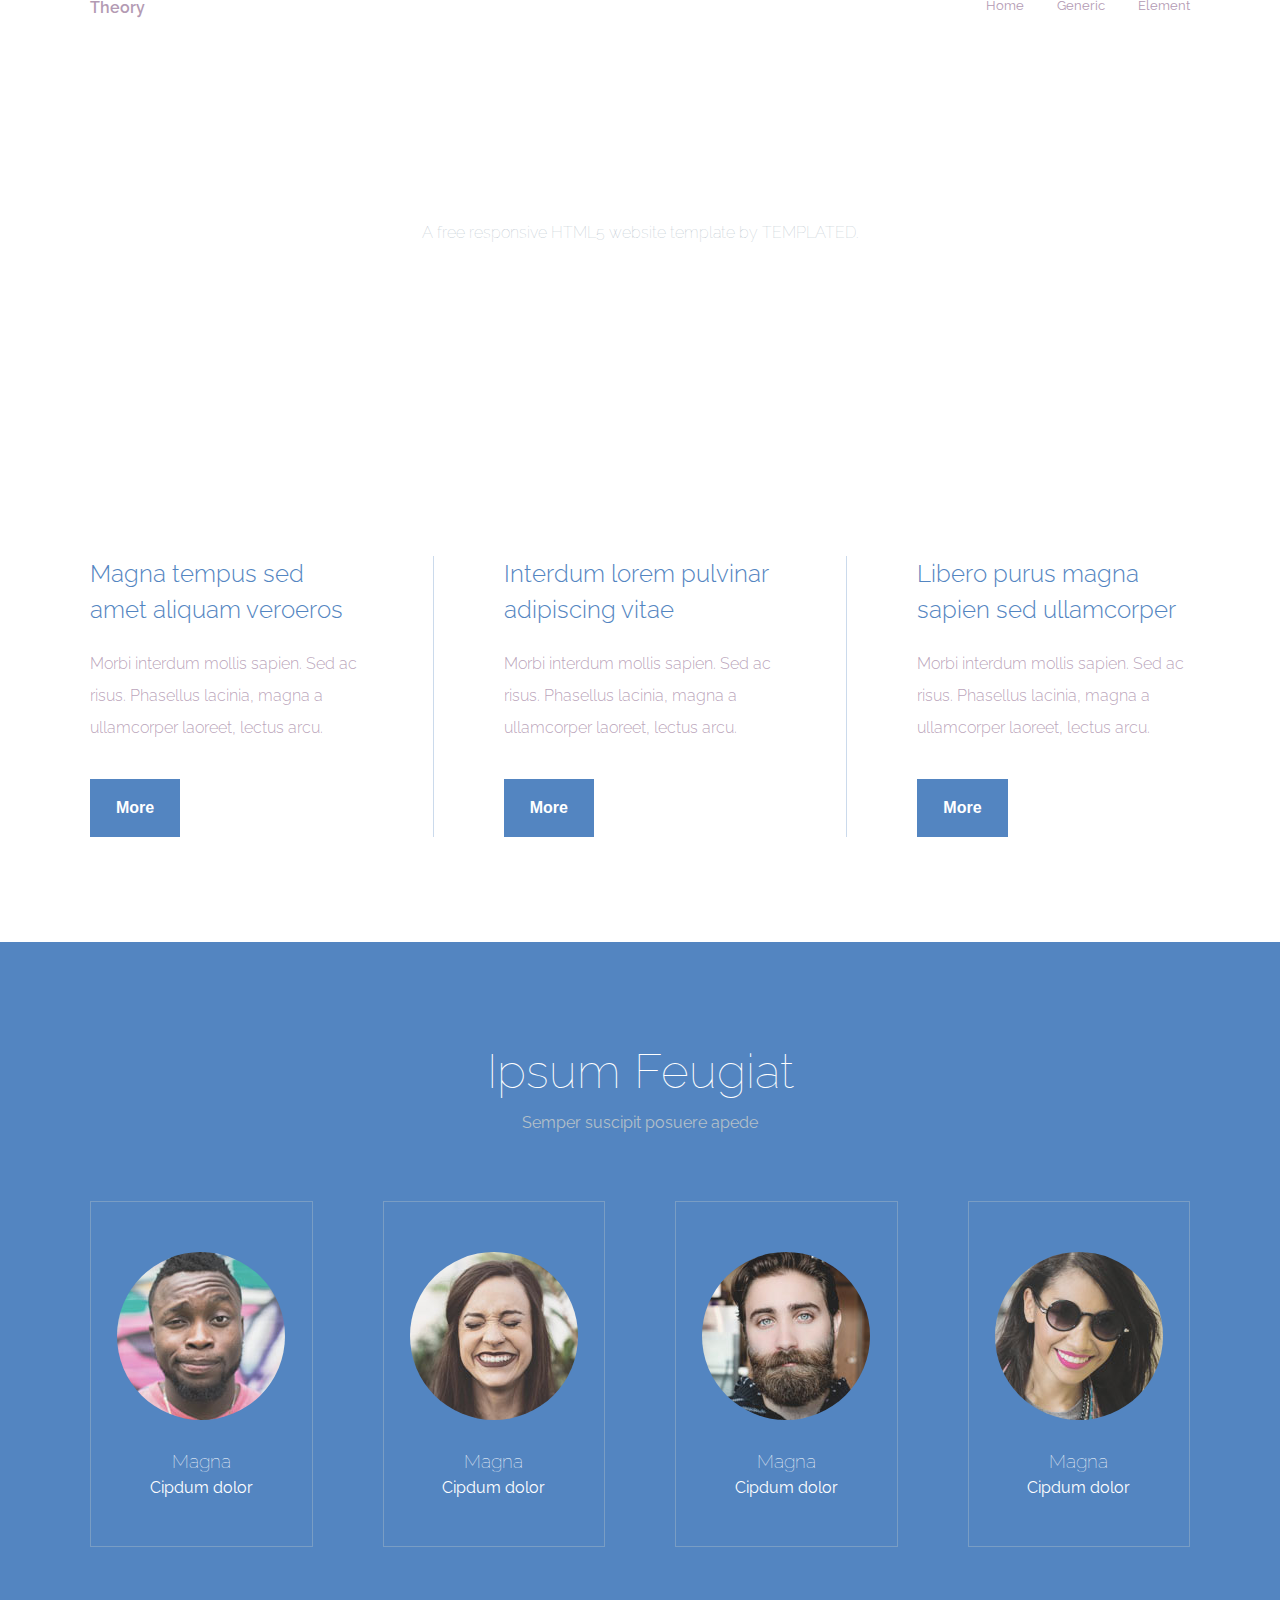
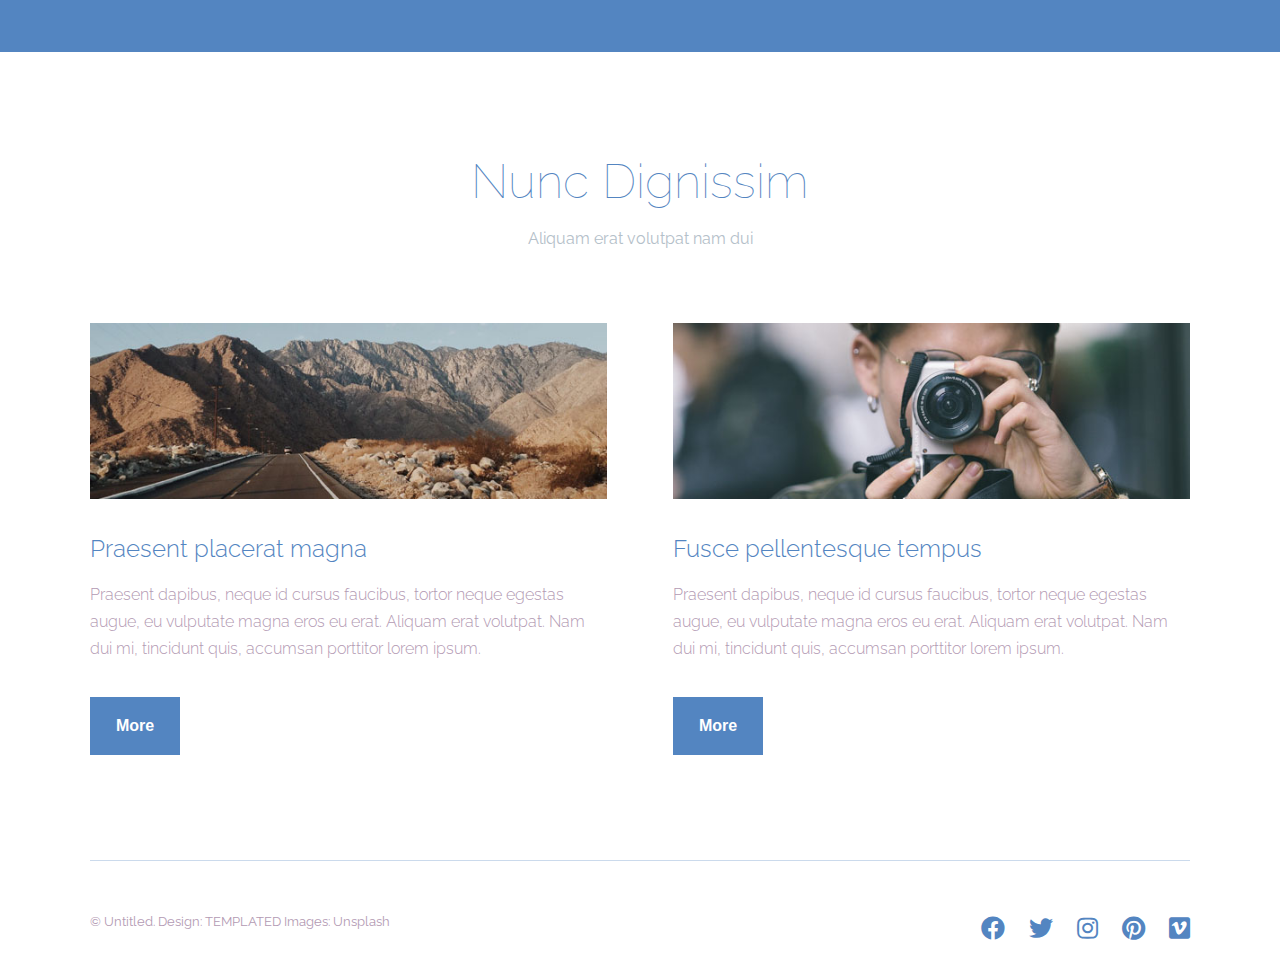
<file: index.html>
<!DOCTYPE html>
<html lang="en">

<head>
    <meta charset="UTF-8">
    <meta http-equiv="X-UA-Compatible" content="IE=edge">
    <meta name="viewport" content="width=device-width, initial-scale=1.0">
    <title>Theory</title>
    <link rel="stylesheet" href="style.css">
    <link rel="stylesheet"
        href="https://cdnjs.cloudflare.com/ajax/libs/font-awesome/5.15.2/css/all.min.css?fbclid=IwAR1hoJiKEqwWKumNZeGRyS4oRcGkkiX5-hZJ1mbbHGoUTLj3Rf1t9-_UMxg">

</head>

<body>
    <header>
        <nav class="container">
            <div class="logo">
                <a href="index.html">Theory</a>
            </div>
            <ul>
                <li><a href="index.html">Home</a></li>
                <li><a href="generic.html">Generic</a></li>
                <li><a href="element.html">Element</a></li>
            </ul>
        </nav>
        <hgroup>
            <h1>Welcome to Theory</h1>
            <h4>A free responsive HTML5 website template by <span>TEMPLATED</span>.</h4>
        </hgroup>
    </header>
    <section class="first container py">
        <article>
            <h2>Magna tempus sed amet aliquam veroeros</h2>
            <p>Morbi interdum mollis sapien. Sed ac risus. Phasellus lacinia, magna a ullamcorper laoreet, lectus arcu.
            </p>
            <button class="btn">More</button>
        </article>
        <article>
            <h2>Interdum lorem pulvinar adipiscing vitae</h2>
            <p>Morbi interdum mollis sapien. Sed ac risus. Phasellus lacinia, magna a ullamcorper laoreet, lectus arcu.
            </p>
            <button class="btn">More</button>
        </article>
        <article>
            <h2>Libero purus magna sapien sed ullamcorper</h2>
            <p>Morbi interdum mollis sapien. Sed ac risus. Phasellus lacinia, magna a ullamcorper laoreet, lectus arcu.
            </p>
            <button class="btn">More</button>
        </article>

    </section>

    <section class="team py">
        <article class="title">
            <h2>Ipsum Feugiat</h2>
            <p>Semper suscipit posuere apede</p>
        </article>
        <article class="container">
            <div class="wrap">
                <img src="images/pic03.jpg" alt="">
                <h3>Magna</h3>
                <p>Cipdum dolor</p>
            </div>
            <div class="wrap">
                <img src="images/pic04.jpg" alt="">
                <h3>Magna</h3>
                <p>Cipdum dolor</p>
            </div>
            <div class="wrap">
                <img src="images/pic05.jpg" alt="">
                <h3>Magna</h3>
                <p>Cipdum dolor</p>
            </div>
            <div class="wrap">
                <img src="images/pic06.jpg" alt="">
                <h3>Magna</h3>
                <p>Cipdum dolor</p>
            </div>
        </article>
    </section>
    <section class="blog py">
        <article class="title">
            <h2>Nunc Dignissim</h2>
            <p>Aliquam erat volutpat nam dui </p>
        </article>
        <article class="container">
            <div class="wrap">
                <img src="images/pic01.jpg" alt="">
                <h2>Praesent placerat magna</h2>
                <p>Praesent dapibus, neque id cursus faucibus, tortor neque egestas augue, eu vulputate magna eros eu
                    erat. Aliquam erat volutpat. Nam dui mi, tincidunt quis, accumsan porttitor lorem ipsum.</p>
                <button class="btn">More</button>
            </div>
            <div class="wrap">
                <img src="images/pic02.jpg" alt="">
                <h2>Fusce pellentesque tempus</h2>
                <p>Praesent dapibus, neque id cursus faucibus, tortor neque egestas augue, eu vulputate magna eros eu
                    erat. Aliquam erat volutpat. Nam dui mi, tincidunt quis, accumsan porttitor lorem ipsum.</p>
                <button class="btn">More</button>
            </div>
        </article>
    </section>
    <footer class="container">
        <p>© Untitled. Design: <a href="https://templated.co/">TEMPLATED</a> Images: <a
                href="https://unsplash.com/">Unsplash</a></p>
        <ul>
            <li><a href="https://www.facebook.com"><i class="fab fa-facebook"></i></a></li>
            <li><a href="https://www.twiter.com"><i class="fab fa-twitter"></i></a></li>
            <li><a href="https://www.instagram.com/"><i class="fab fa-instagram"></i></a></li>
            <li><a href="https://www.pinterest.com/"><i class="fab fa-pinterest"></i></a></li>
            <li><a href="https://vimeo.com/"><i class="fab fa-vimeo"></i></a></li>
        </ul>
    </footer>
</body>

</html>
</file>
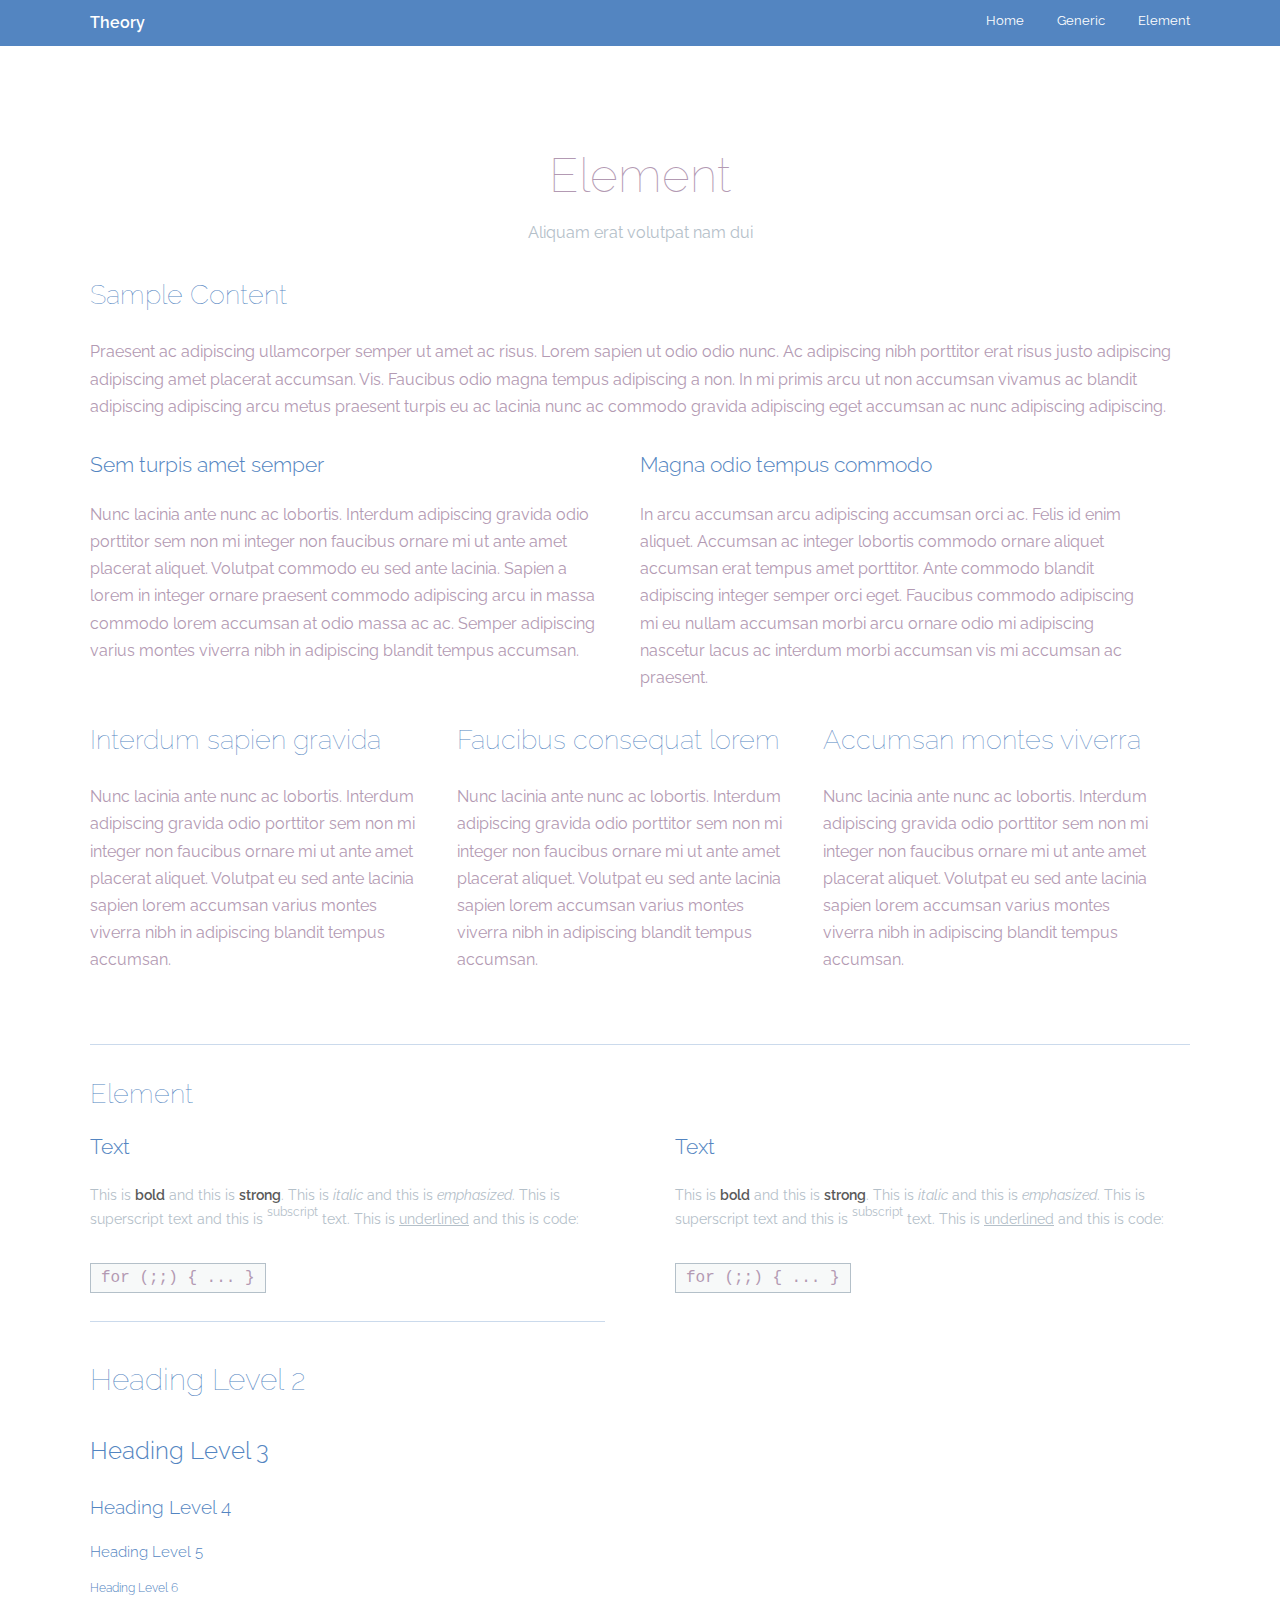
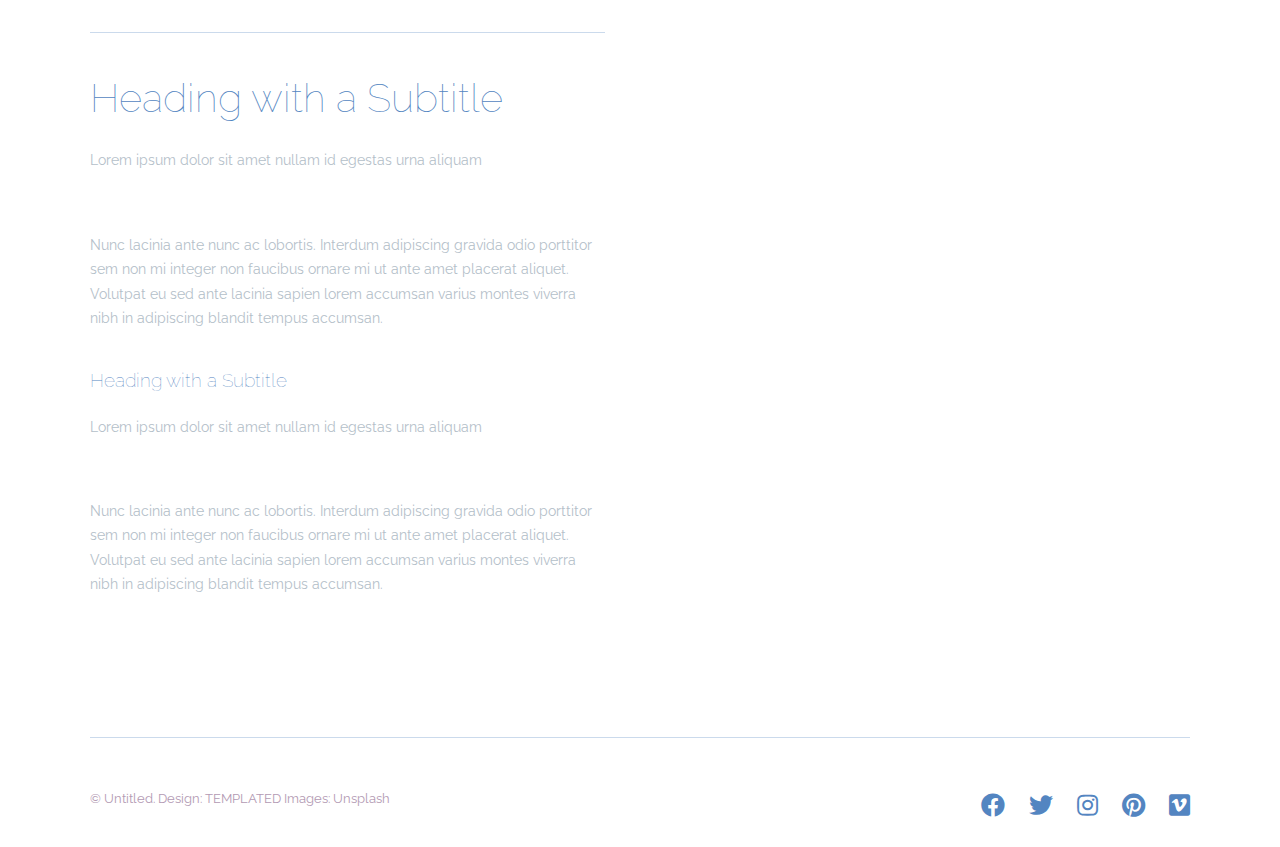
<file: element.html>
<!DOCTYPE html>
<html lang="en">

<head>
    <meta charset="UTF-8">
    <meta http-equiv="X-UA-Compatible" content="IE=edge">
    <meta name="viewport" content="width=device-width, initial-scale=1.0">
    <title>Element</title>
    <link rel="stylesheet" href="style.css">
    <link rel="stylesheet"
        href="https://cdnjs.cloudflare.com/ajax/libs/font-awesome/5.15.2/css/all.min.css?fbclid=IwAR1hoJiKEqwWKumNZeGRyS4oRcGkkiX5-hZJ1mbbHGoUTLj3Rf1t9-_UMxg">

</head>

<body>
    <header class="headerOther">
        <nav class="container">
            <div class="logo">
                <a href="index.html">Theory</a>
            </div>
            <ul>
                <li><a href="index.html">Home</a></li>
                <li><a href="generic.html">Generic</a></li>
                <li><a href="element.html">Element</a></li>
            </ul>
        </nav>
    </header>
    <main class="element container py">
        <section class="title">
            <h2>Element</h2>
            <p>Aliquam erat volutpat nam dui</p>
        </section>
        <section class="content">
            <h3>Sample Content</h3>
            <p>Praesent ac adipiscing ullamcorper semper ut amet ac risus. Lorem sapien ut odio odio nunc. Ac adipiscing
                nibh porttitor erat risus justo adipiscing adipiscing amet placerat accumsan. Vis. Faucibus odio magna
                tempus adipiscing a non. In mi primis arcu ut non accumsan vivamus ac blandit adipiscing adipiscing arcu
                metus praesent turpis eu ac lacinia nunc ac commodo gravida adipiscing eget accumsan ac nunc adipiscing
                adipiscing.</p>
        </section>
        <section class="twoColumn">
            <article>
                <h4>Sem turpis amet semper</h4>
                <p>Nunc lacinia ante nunc ac lobortis. Interdum adipiscing gravida odio porttitor sem non mi integer non
                    faucibus ornare mi ut ante amet placerat aliquet. Volutpat commodo eu sed ante lacinia. Sapien a
                    lorem in integer ornare praesent commodo adipiscing arcu in massa commodo lorem accumsan at odio
                    massa ac ac. Semper adipiscing varius montes viverra nibh in adipiscing blandit tempus accumsan.</p>
            </article>
            <article>
                <h4>Magna odio tempus commodo</h4>
                <p>In arcu accumsan arcu adipiscing accumsan orci ac. Felis id enim aliquet. Accumsan ac integer
                    lobortis commodo ornare aliquet accumsan erat tempus amet porttitor. Ante commodo blandit adipiscing
                    integer semper orci eget. Faucibus commodo adipiscing mi eu nullam accumsan morbi arcu ornare odio
                    mi adipiscing nascetur lacus ac interdum morbi accumsan vis mi accumsan ac praesent.</p>
            </article>
        </section>
        <section class="twoColumn">
            <article>
                <h3>Interdum sapien gravida</h3>
                <p>Nunc lacinia ante nunc ac lobortis. Interdum adipiscing gravida odio porttitor sem non mi integer non
                    faucibus ornare mi ut ante amet placerat aliquet. Volutpat eu sed ante lacinia sapien lorem accumsan
                    varius montes viverra nibh in adipiscing blandit tempus accumsan.</p>
            </article>
            <article>
                <h3>Faucibus consequat lorem</h3>
                <p>Nunc lacinia ante nunc ac lobortis. Interdum adipiscing gravida odio porttitor sem non mi integer non
                    faucibus ornare mi ut ante amet placerat aliquet. Volutpat eu sed ante lacinia sapien lorem accumsan
                    varius montes viverra nibh in adipiscing blandit tempus accumsan.</p>
            </article>
            <article>
                <h3>Accumsan montes viverra</h3>
                <p>Nunc lacinia ante nunc ac lobortis. Interdum adipiscing gravida odio porttitor sem non mi integer non
                    faucibus ornare mi ut ante amet placerat aliquet. Volutpat eu sed ante lacinia sapien lorem accumsan
                    varius montes viverra nibh in adipiscing blandit tempus accumsan.</p>
            </article>
        </section>
        <section class="example container">
            <hr>
            <h3>Element</h3>
            <article class="column">
                <!-- leva kolona -->
                <div>
                    <h4>Text</h4>
                    <p>This is <b>bold</b> and this is <strong>strong</strong>. This is <i>italic</i> and this is
                        <em>emphasized</em>. This is superscript text and
                        this is <sub>subscript</sub> text. This is <u>underlined</u> and this is code:
                    </p>
                    <code>for (;;) { ... }</code>
                    <hr>
                    <div class="headings">
                        <h2>Heading Level 2</h2>
                        <h3>Heading Level 3</h3>
                        <h4>Heading Level 4</h4>
                        <h5>Heading Level 5</h5>
                        <h6>Heading Level 6</h6>
                    </div>
                    <hr>
                    <hgroup>
                        <h2>Heading with a Subtitle</h2>
                        <p>Lorem ipsum dolor sit amet nullam id egestas urna aliquam</p>
                    </hgroup>
                    <p>Nunc lacinia ante nunc ac lobortis. Interdum adipiscing gravida odio porttitor sem non mi integer
                        non faucibus ornare mi ut ante amet placerat aliquet. Volutpat eu sed ante lacinia sapien lorem
                        accumsan varius montes viverra nibh in adipiscing blandit tempus accumsan.</p>
                    <hgroup>
                        <h3>Heading with a Subtitle</h3>
                        <p>Lorem ipsum dolor sit amet nullam id egestas urna aliquam</p>
                    </hgroup>
                    <p>Nunc lacinia ante nunc ac lobortis. Interdum adipiscing gravida odio porttitor sem non mi integer
                        non faucibus ornare mi ut ante amet placerat aliquet. Volutpat eu sed ante lacinia sapien lorem
                        accumsan varius montes viverra nibh in adipiscing blandit tempus accumsan.</p>
                </div>
                <!-- desna kolona -->
                <div>
                    <h4>Text</h4>
                    <p>This is <b>bold</b> and this is <strong>strong</strong>. This is <i>italic</i> and this is
                        <em>emphasized</em>. This is superscript text and
                        this is <sub>subscript</sub> text. This is <u>underlined</u> and this is code:
                    </p>
                    <code>for (;;) { ... }</code>

                </div>
            </article>
        </section>
    </main>

    <footer class="container">
        <p>© Untitled. Design: <a href="https://templated.co/">TEMPLATED</a> Images: <a
                href="https://unsplash.com/">Unsplash</a></p>
        <ul>
            <li><a href="https://www.facebook.com"><i class="fab fa-facebook"></i></a></li>
            <li><a href="https://www.twiter.com"><i class="fab fa-twitter"></i></a></li>
            <li><a href="https://www.instagram.com/"><i class="fab fa-instagram"></i></a></li>
            <li><a href="https://www.pinterest.com/"><i class="fab fa-pinterest"></i></a></li>
            <li><a href="https://vimeo.com/"><i class="fab fa-vimeo"></i></a></li>
        </ul>
    </footer>
</body>

</html>
</file>
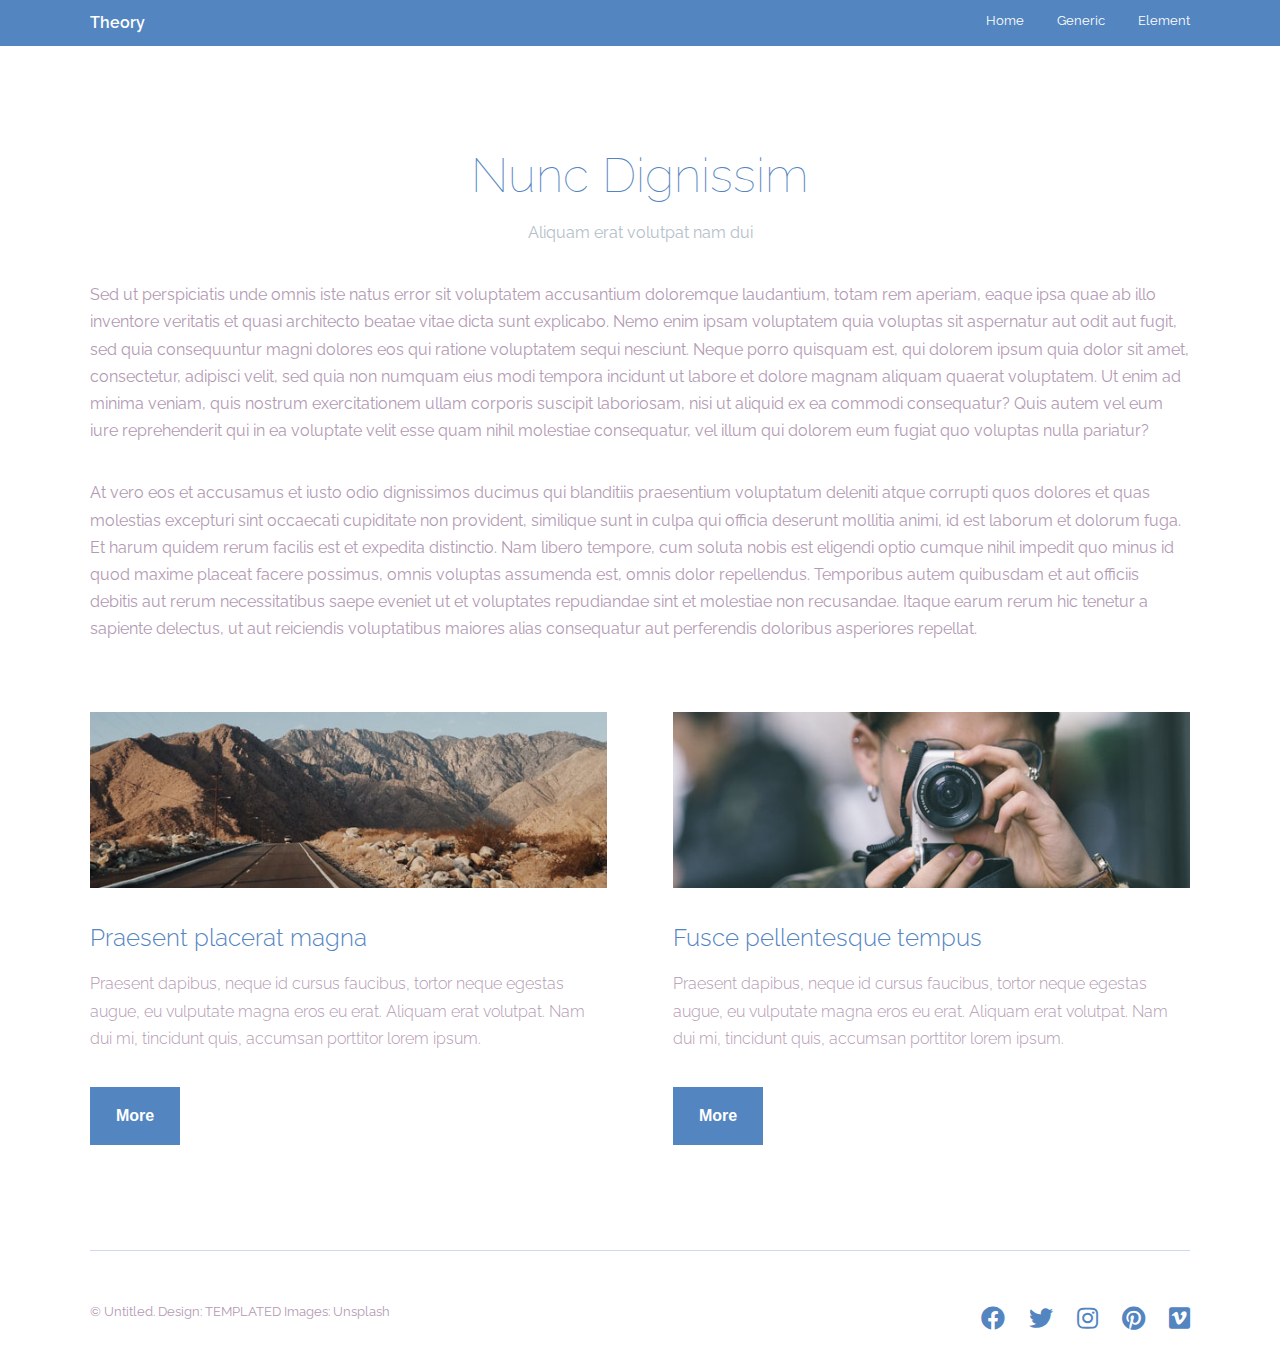
<file: generic.html>
<!DOCTYPE html>
<html lang="en">

<head>
    <meta charset="UTF-8">
    <meta http-equiv="X-UA-Compatible" content="IE=edge">
    <meta name="viewport" content="width=device-width, initial-scale=1.0">
    <title>Generic</title>
    <link rel="stylesheet" href="style.css">
    <link rel="stylesheet"
        href="https://cdnjs.cloudflare.com/ajax/libs/font-awesome/5.15.2/css/all.min.css?fbclid=IwAR1hoJiKEqwWKumNZeGRyS4oRcGkkiX5-hZJ1mbbHGoUTLj3Rf1t9-_UMxg">

</head>

<body>
    <header class="headerOther">
        <nav class="container">
            <div class="logo">
                <a href="index.html">Theory</a>
            </div>
            <ul>
                <li><a href="index.html">Home</a></li>
                <li><a href="generic.html">Generic</a></li>
                <li><a href="element.html">Element</a></li>
            </ul>
        </nav>
    </header>
    <main class="generic blog container py">
        <article class="title">
            <h2>Nunc Dignissim</h2>
            <p>Aliquam erat volutpat nam dui</p>
        </article>
        <p>Sed ut perspiciatis unde omnis iste natus error sit voluptatem accusantium doloremque laudantium, totam rem
            aperiam, eaque ipsa quae ab illo inventore veritatis et quasi architecto beatae vitae dicta sunt explicabo.
            Nemo enim ipsam voluptatem quia voluptas sit aspernatur aut odit aut fugit, sed quia consequuntur magni
            dolores eos qui ratione voluptatem sequi nesciunt. Neque porro quisquam est, qui dolorem ipsum quia dolor
            sit amet, consectetur, adipisci velit, sed quia non numquam eius modi tempora incidunt ut labore et dolore
            magnam aliquam quaerat voluptatem. Ut enim ad minima veniam, quis nostrum exercitationem ullam corporis
            suscipit laboriosam, nisi ut aliquid ex ea commodi consequatur? Quis autem vel eum iure reprehenderit qui in
            ea voluptate velit esse quam nihil molestiae consequatur, vel illum qui dolorem eum fugiat quo voluptas
            nulla pariatur?</p>
        <p>At vero eos et accusamus et iusto odio dignissimos ducimus qui blanditiis praesentium voluptatum deleniti
            atque corrupti quos dolores et quas molestias excepturi sint occaecati cupiditate non provident, similique
            sunt in culpa qui officia deserunt mollitia animi, id est laborum et dolorum fuga. Et harum quidem rerum
            facilis est et expedita distinctio. Nam libero tempore, cum soluta nobis est eligendi optio cumque nihil
            impedit quo minus id quod maxime placeat facere possimus, omnis voluptas assumenda est, omnis dolor
            repellendus. Temporibus autem quibusdam et aut officiis debitis aut rerum necessitatibus saepe eveniet ut et
            voluptates repudiandae sint et molestiae non recusandae. Itaque earum rerum hic tenetur a sapiente delectus,
            ut aut reiciendis voluptatibus maiores alias consequatur aut perferendis doloribus asperiores repellat.</p>
        <article class="container">
            <div class="wrap">
                <img src="images/pic01.jpg" alt="">
                <h2>Praesent placerat magna</h2>
                <p>Praesent dapibus, neque id cursus faucibus, tortor neque egestas augue, eu vulputate magna eros eu
                    erat. Aliquam erat volutpat. Nam dui mi, tincidunt quis, accumsan porttitor lorem ipsum.</p>
                <button class="btn">More</button>
            </div>
            <div class="wrap">
                <img src="images/pic02.jpg" alt="">
                <h2>Fusce pellentesque tempus</h2>
                <p>Praesent dapibus, neque id cursus faucibus, tortor neque egestas augue, eu vulputate magna eros eu
                    erat. Aliquam erat volutpat. Nam dui mi, tincidunt quis, accumsan porttitor lorem ipsum.</p>
                <button class="btn">More</button>
            </div>
        </article>
    </main>

    <footer class="container">
        <p>© Untitled. Design: <a href="https://templated.co/">TEMPLATED</a> Images: <a
                href="https://unsplash.com/">Unsplash</a></p>
        <ul>
            <li><a href="https://www.facebook.com"><i class="fab fa-facebook"></i></a></li>
            <li><a href="https://www.twiter.com"><i class="fab fa-twitter"></i></a></li>
            <li><a href="https://www.instagram.com/"><i class="fab fa-instagram"></i></a></li>
            <li><a href="https://www.pinterest.com/"><i class="fab fa-pinterest"></i></a></li>
            <li><a href="https://vimeo.com/"><i class="fab fa-vimeo"></i></a></li>
        </ul>
    </footer>
</body>

</html>
</file>
<file: style.css>
@import url("https://fonts.googleapis.com/css2?family=Raleway:wght@100;200;300;400&display=swap");
* {
  margin: 0;
  padding: 0;
  -webkit-box-sizing: border-box;
          box-sizing: border-box;
}

body {
  font-family: "Raleway", sans-serif;
  font-size: 16px;
  color: #b39ab3;
  line-height: 1;
}

h1,
h2,
h3,
h4,
h5,
h6 {
  font-weight: 100;
}

a {
  color: inherit;
  text-decoration: none;
}

ul {
  list-style: none;
}

.container {
  max-width: 1100px;
  margin: 0 auto;
}

.py {
  padding: 105px 0;
}

.headerIndex {
  background-image: url(images/banner.jpg);
  background-size: cover;
  background-position: top center;
  background-attachment: fixed;
  border-top: 8px solid #5385c1;
}

.headerIndex nav {
  padding-top: 80px;
}

.headerOther {
  background: #5385c1;
}

.headerOther nav {
  color: white;
  padding: 15px 0;
}

nav {
  display: -webkit-box;
  display: -ms-flexbox;
  display: flex;
  -webkit-box-pack: justify;
      -ms-flex-pack: justify;
          justify-content: space-between;
}

nav .logo {
  font-weight: 600;
  font-size: 1rem;
}

nav ul {
  list-style: none;
  font-size: 0.8rem;
}

nav ul li {
  display: inline-block;
  margin-left: 30px;
}

nav ul li:first-child {
  margin-left: 0;
}

nav a:hover {
  color: #b39ab3;
  -webkit-transition: 0.4s ease;
  transition: 0.4s ease;
  -webkit-transform: scale(1.15);
          transform: scale(1.15);
  display: block;
}

hgroup {
  text-align: center;
  padding: 115px 0 210px;
}

hgroup h1 {
  font-size: 4rem;
  color: #fff;
  margin-bottom: 30px;
}

hgroup h4 {
  font-size: 1rem;
  color: #b4c0c9;
}

hgroup h4 span {
  text-transform: uppercase;
}

.first {
  display: -webkit-box;
  display: -ms-flexbox;
  display: flex;
  -webkit-box-align: center;
      -ms-flex-align: center;
          align-items: center;
  -webkit-box-pack: justify;
      -ms-flex-pack: justify;
          justify-content: space-between;
}

.first article {
  max-width: 100%;
  padding: 0 70px;
}

.first article h2 {
  color: #5385c1;
  font-weight: 300;
  line-height: 1.5;
  margin-bottom: 20px;
}

.first article p {
  margin-bottom: 35px;
  line-height: 2;
  font-weight: 300;
  color: rgba(179, 154, 179, 0.9);
}

.first article:nth-child(1) {
  padding-left: 0;
}

.first article:nth-child(2) {
  border-left: 1px solid rgba(83, 133, 193, 0.3);
  border-right: 1px solid rgba(83, 133, 193, 0.3);
}

.first article:nth-child(3) {
  padding-right: 0;
}

.title {
  text-align: center;
}

.title h2 {
  font-size: 3rem;
  margin-bottom: 20px;
  font-weight: 100;
}

.title h2 + p {
  color: #b4c0c9;
}

.btn {
  padding: 20px 26px;
  background: #5385c1;
  color: #fff;
  border: none;
  font-size: 1rem;
  font-weight: 600;
  cursor: pointer;
  -webkit-transition: 0.4s ease;
  transition: 0.4s ease;
}

.btn:hover {
  background: #9b9b9b;
}

.team {
  background: #5385c1;
  color: #fff;
}

.team .container {
  display: -webkit-box;
  display: -ms-flexbox;
  display: flex;
  margin-top: 70px;
}

.team .wrap {
  width: 25%;
  margin-right: 70px;
  border: solid 1px rgba(180, 192, 201, 0.4);
  padding: 50px 25px;
  text-align: center;
}

.team .wrap:last-child {
  margin: 0;
}

.team .wrap img {
  border-radius: 50%;
  margin-bottom: 20px;
}

.team .wrap h3 {
  line-height: 2;
}

.blog .title h2 {
  color: #5385c1;
}

.blog p {
  line-height: 1.7;
  margin-bottom: 35px;
}

.blog .container {
  display: -webkit-box;
  display: -ms-flexbox;
  display: flex;
  margin-top: 70px;
  -webkit-box-pack: justify;
      -ms-flex-pack: justify;
          justify-content: space-between;
  -ms-flex-wrap: wrap;
      flex-wrap: wrap;
}

.blog .wrap {
  width: 47%;
}

.blog .wrap img {
  width: 100%;
  margin-bottom: 35px;
}

.blog .wrap h2 {
  color: #5385c1;
  font-weight: 300;
  margin-bottom: 20px;
}

.blog .wrap p {
  font-weight: 300;
}

.element h3 {
  font-size: 1.7rem;
  font-weight: 100;
  color: #5385c1;
  margin-bottom: 30px;
}

.element h4 {
  font-size: 1.3rem;
  font-weight: 300;
  color: #5385c1;
  margin-bottom: 25px;
}

.element p {
  margin-bottom: 35px;
  font-size: 1rem;
  line-height: 1.7;
}

.element .twoColumn {
  display: -webkit-box;
  display: -ms-flexbox;
  display: flex;
}

.element .twoColumn article {
  -webkit-box-flex: 1;
      -ms-flex: 1;
          flex: 1;
  margin-right: 35px;
}

.element .twoColumn article:last-child {
  margin-left: 0px;
}

.element .example strong,
.element .example b {
  font-weight: 600;
  color: #5a5a5a;
}

.element .example sub {
  position: relative;
  top: -1em;
}

.element .example code {
  padding: 5px 10px;
  background: rgba(180, 192, 201, 0.1);
  border: 1px solid #b4c0c9;
}

.element .example hr {
  margin: 35px 0;
}

.element .example .column {
  display: -webkit-box;
  display: -ms-flexbox;
  display: flex;
}

.element .example .column div {
  -webkit-box-flex: 1;
      -ms-flex: 1;
          flex: 1;
}

.element .example p {
  font-size: 0.9rem;
  color: #b4c0c9;
  text-align: left;
  font-weight: 400;
}

.element .example hgroup {
  padding: 0;
  margin-bottom: 60px;
}

.element .example hgroup h2,
.element .example hgroup h3 {
  text-align: left;
  line-height: 1.5;
  color: #5385c1;
  margin: 0 0 20px 0;
}

.element .example hgroup h2 {
  font-size: 2.5rem;
}

.element .example hgroup h3 {
  font-size: 1.2rem;
}

.element .example .headings > * {
  margin-bottom: 1em;
  line-height: 1.5;
  font-weight: 300;
  color: #5385c1;
}

.element .example .headings h2 {
  font-size: 1.9rem;
  font-weight: 100;
}

.element .example .headings h3 {
  font-size: 1.5rem;
}

.element .example .headings h4 {
  font-size: 1.2rem;
}

.element .example .headings h5 {
  font-size: 0.95rem;
}

.element .example .headings h6 {
  font-size: 0.75rem;
}

.element .example div:first-child {
  margin-right: 70px;
}

hr {
  border: none;
  border-bottom: 1px solid rgba(83, 133, 193, 0.3);
  margin: 50px 0;
  width: 100%;
}

footer {
  border-top: 0.8px solid rgba(83, 133, 193, 0.3);
  padding: 55px 0;
}

footer p {
  float: left;
  font-size: 0.8rem;
}

footer p a:hover {
  text-decoration: underline;
}

footer ul {
  float: right;
}

footer ul li {
  display: inline-block;
  margin-left: 20px;
}

footer ul li:first-child {
  margin-left: 0;
}

footer ul li i {
  -webkit-transition: 0.4s ease;
  transition: 0.4s ease;
  color: #5385c1;
  font-size: 1.5rem;
}

footer ul li i:hover {
  -webkit-transform: scale(1.15);
          transform: scale(1.15);
}
/*# sourceMappingURL=style.css.map */
</file>
